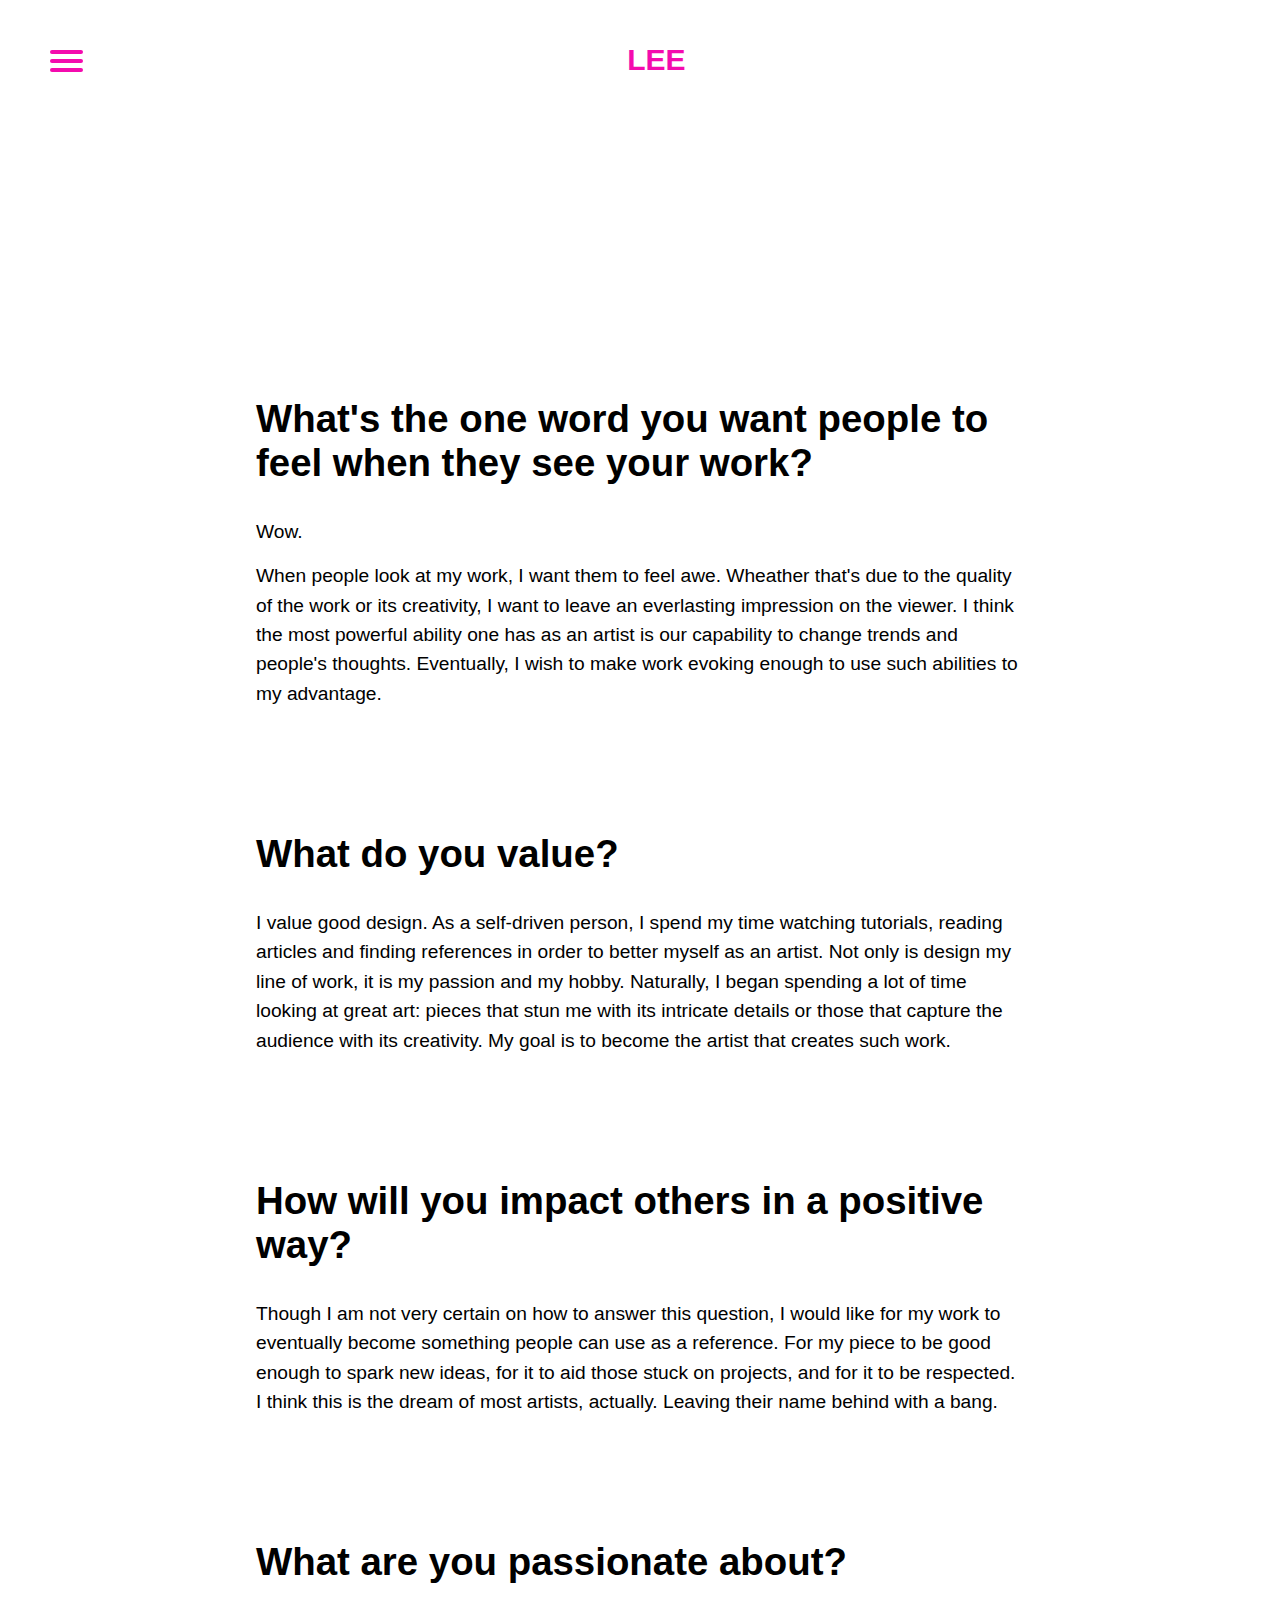
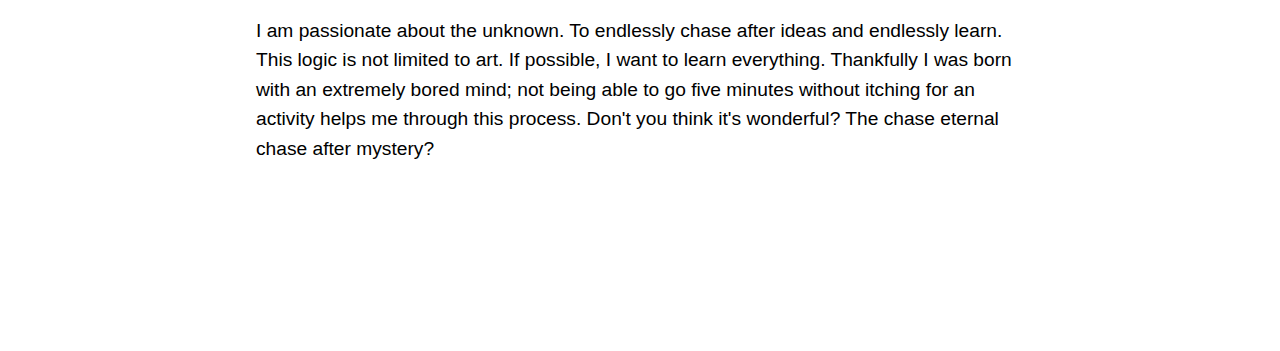
<file: index2.html>
<!DOCTYPE html>
<html>
  <head>
    <meta charset="UTF-8">
    <title>My Style</title>
    <link rel="stylesheet" type="text/css" href="mystyle.css">
    <meta http-equiv="Content-Type" content="text/html; charset=utf-8">
    <meta name="viewport" content="width=device-width, initial-scale=1.0">
    <link rel="stylesheet" type="text/css" href="style-responsive.css">

    <script src="https://ajax.googleapis.com/ajax/libs/jquery/3.3.1/jquery.min.js"></script>
    <script src="https://code.jquery.com/jquery-3.3.1.min.js"></script>

  </head>
  <body>

    <nav role="navigation">
      <div id="rest">
      <div id="menuToggle">
        <input type="checkbox" id="myCheck"  onclick="myFunction()">
        <span></span>
        <span></span>
        <span></span>
        <ul id="menu">
          <a href="index.html"><li>Home</li></a>
          <a href="index2.html"><li>Why</li></a>
          <a href="index3.html"><li>How</li></a>
          <a href="index4.html"><li>Emotions</li></a>
        </ul>
      </div>
    </div>
    </nav>
    <a href="index.html" class="name" id="logo">LEE</a>

    <div id="wrapper">
      <h2 class="first">What's the one word you want people to feel when they see your work?</h2>
      <p>Wow.</p>
      <p>When people look at my work, I want them to feel awe. Wheather that's due to the quality of the work or its creativity, I want to leave an everlasting impression on the viewer. I think the most powerful ability one has as an artist is our capability to change trends and people's thoughts.  Eventually, I wish to make work evoking enough to use such abilities to my advantage. </p>
      <h2>What do you value?</h2>
      <p>I value good design. As a self-driven person, I spend my time watching tutorials, reading articles and finding references in order to better myself as an artist. Not only is design my line of work, it is my passion and my hobby. Naturally, I began spending a lot of time looking at great art: pieces that stun me with its intricate details or those that capture the audience with its creativity.  My goal is to become the artist that creates such work.</p>
      <h2>How will you impact others in a positive way?</h2>
      <p>Though I am not very certain on how to answer this question, I would like for my work to eventually become something people can use as a reference. For my piece to be good enough to spark new ideas, for it to aid those stuck on projects, and for it to be respected. I think this is the dream of most artists, actually. Leaving their name behind with a bang.</p>
      <h2>What are you passionate about?</h2>
      <p>I am passionate about the unknown. To endlessly chase after ideas and endlessly learn. This logic is not limited to art. If possible, I want to learn everything. Thankfully I was born with an extremely bored mind; not being able to go five minutes without itching for an activity helps me through this process. Don't you think it's wonderful? The chase eternal chase after mystery?</p>
    </div>

</body>
<script src="main.js"></script>
</html>
</file>
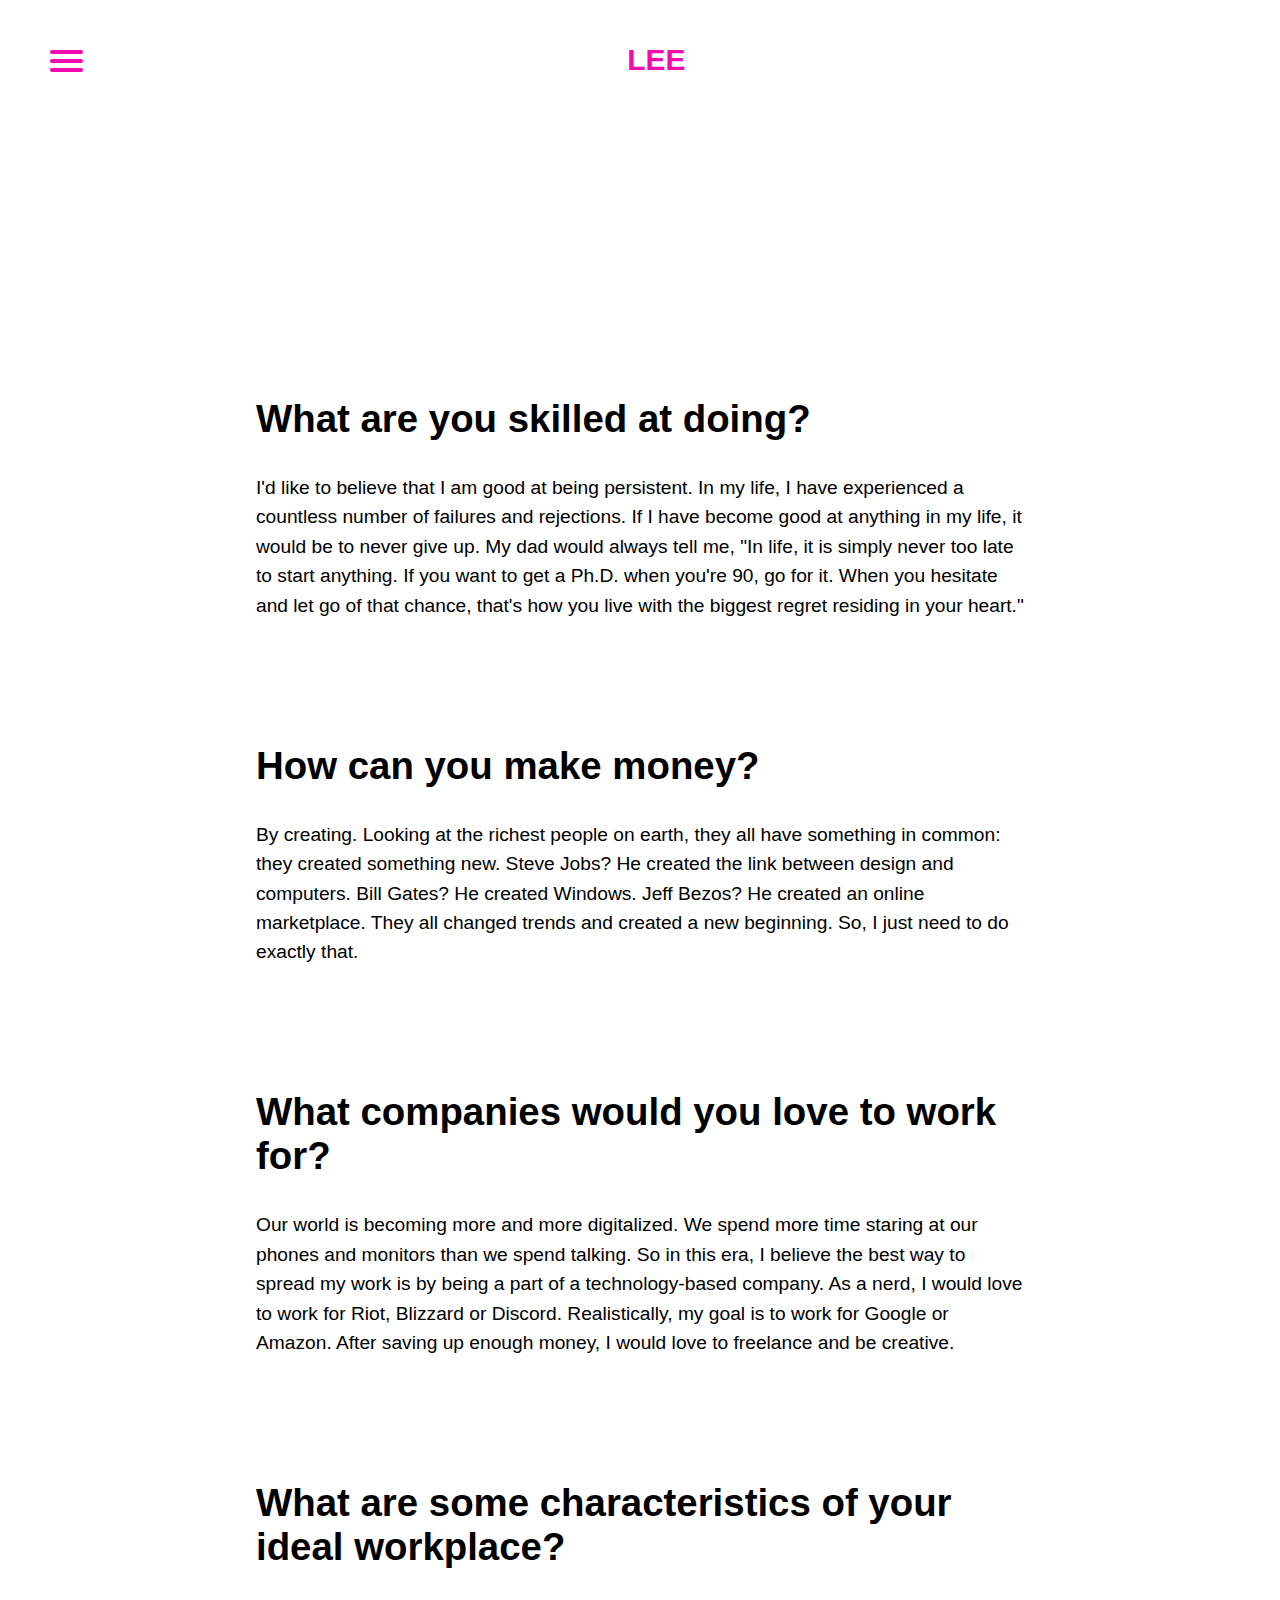
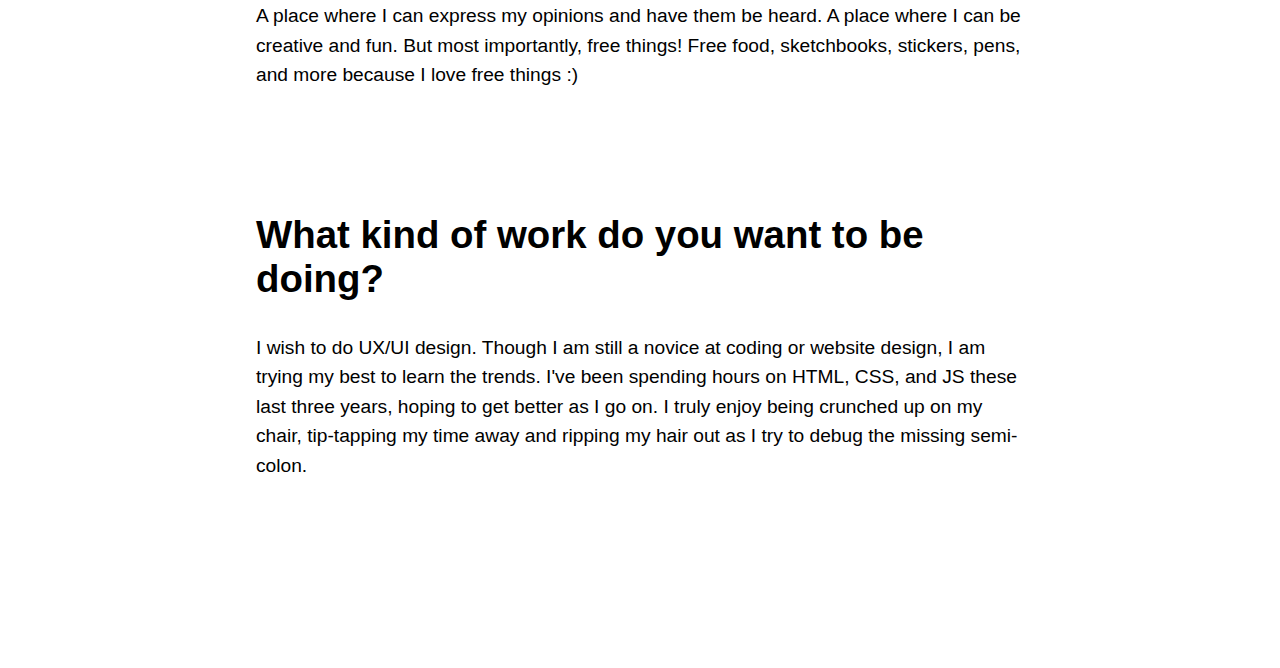
<file: index3.html>
<!DOCTYPE html>
<html>
  <head>
    <meta charset="UTF-8">
    <title>My Style</title>
    <link rel="stylesheet" type="text/css" href="mystyle.css">
    <meta http-equiv="Content-Type" content="text/html; charset=utf-8">
    <meta name="viewport" content="width=device-width, initial-scale=1.0">
    <link rel="stylesheet" type="text/css" href="style-responsive.css">
    <script src="//cdnjs.cloudflare.com/ajax/libs/jquery/2.1.3/jquery.min.js"></script>
    <script src="main.js"></script>
  </head>
  <body>

    <nav role="navigation">
      <div id="rest">
      <div id="menuToggle">
        <input type="checkbox" id="myCheck"  onclick="myFunction()">
        <span></span>
        <span></span>
        <span></span>
        <ul id="menu">
          <a href="index.html"><li>Home</li></a>
          <a href="index2.html"><li>Why</li></a>
          <a href="index3.html"><li>How</li></a>
          <a href="index4.html"><li>Emotions</li></a>
        </ul>
      </div>
    </div>
    </nav>
    <a href="index.html" class="name" id="logo">LEE</a>

    <div id="wrapper">
      <h2 class="first">What are you skilled at doing?</h2>
      <p>I'd like to believe that I am good at being persistent. In my life, I have experienced a countless number of failures and rejections. If I have become good at anything in my life, it would be to never give up. My dad would always tell me, "In life, it is simply never too late to start anything. If you want to get a Ph.D. when you're 90, go for it. When you hesitate and let go of that chance, that's how you live with the biggest regret residing in your heart."</p>
      <h2>How can you make money?</h2>
      <p>By creating. Looking at the richest people on earth, they all have something in common: they created something new. Steve Jobs? He created the link between design and computers. Bill Gates? He created Windows. Jeff Bezos? He created an online marketplace. They all changed trends and created a new beginning. So, I just need to do exactly that.</p>
      <h2>What companies would you love to work for?</h2>
      <p>Our world is becoming more and more digitalized. We spend more time staring at our phones and monitors than we spend talking. So in this era, I believe the best way to spread my work is by being a part of a technology-based company. As a nerd, I would love to work for Riot, Blizzard or Discord. Realistically, my goal is to work for Google or Amazon. After saving up enough money, I would love to freelance and be creative. </p>
      <h2>What are some characteristics of your ideal workplace?</h2>
      <p>A place where I can express my opinions and have them be heard. A place where I can be creative and fun. But most importantly, free things! Free food, sketchbooks, stickers, pens, and more because I love free things :)</p>
      <h2>What kind of work do you want to be doing?</h2>
      <p>I wish to do UX/UI design. Though I am still a novice at coding or website design, I am trying my best to learn the trends. I've been spending hours on HTML, CSS, and JS these last three years, hoping to get better as I go on. I truly enjoy being crunched up on my chair, tip-tapping my time away and ripping my hair out as I try to debug the missing semi-colon.</p>
    </div>
</body>
</html>
</file>
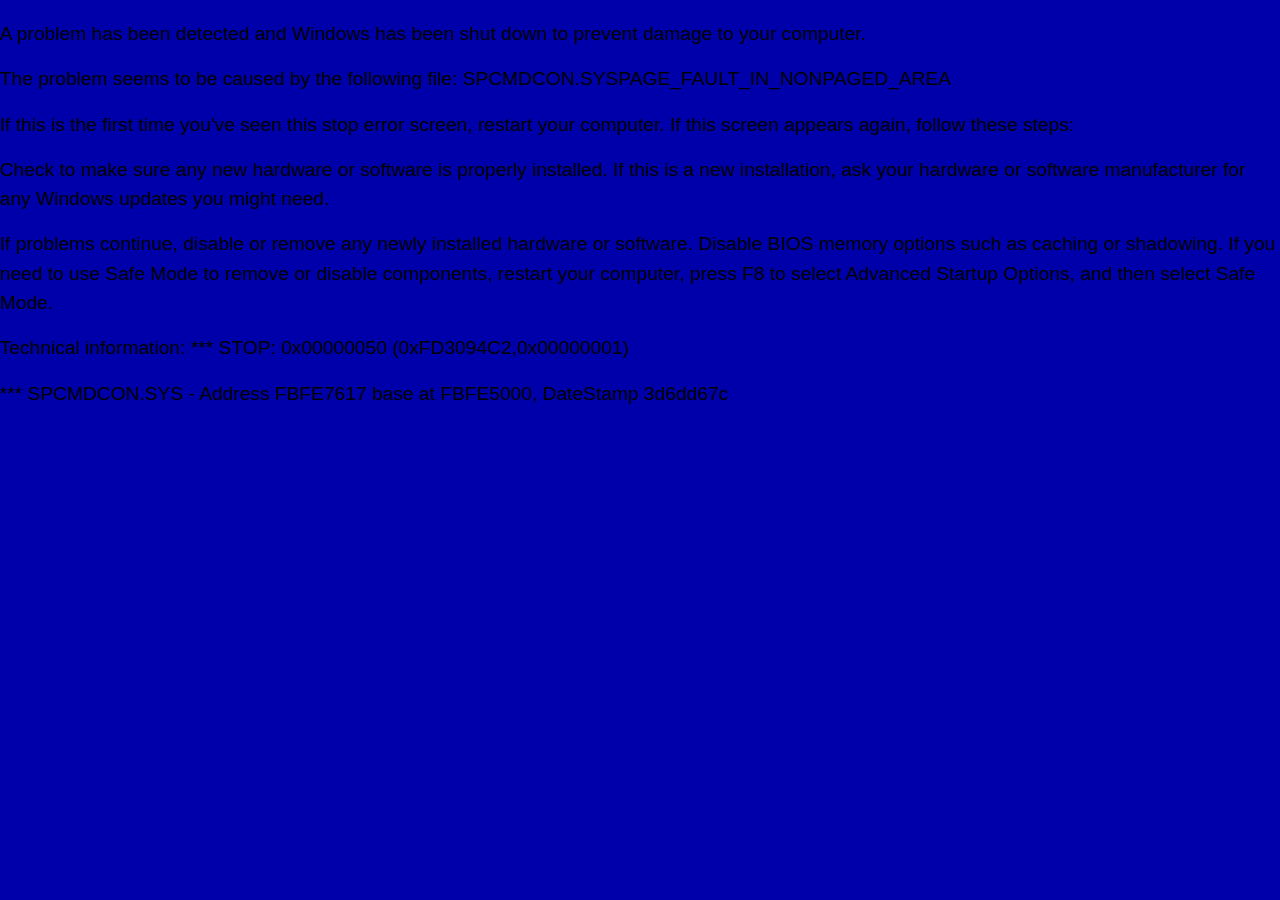
<file: index4-1.html>
<!DOCTYPE html>
<html>
  <head>
    <meta charset="UTF-8">
    <title>My Style</title>
    <link rel="stylesheet" type="text/css" href="mystyle.css">
    <meta http-equiv="Content-Type" content="text/html; charset=utf-8">
    <meta name="viewport" content="width=device-width, initial-scale=1.0">
    <link rel="stylesheet" type="text/css" href="style-responsive.css">

    </script>
    <script src="https://ajax.googleapis.com/ajax/libs/jquery/2.1.1/jquery.min.js"></script>

  </head>
  <body class="blue">
    <div id="wot">
    <p id="bsod">A problem has been detected and Windows has been shut down to prevent damage to your computer.</p>

<p id="bsod">The problem seems to be caused by the following file: SPCMDCON.SYS</br>

<p id="bsod">PAGE_FAULT_IN_NONPAGED_AREA</p>

<p id="bsod">If this is the first time you've seen this stop error screen,
restart your computer. If this screen appears again, follow
these steps:</p>

<p id="bsod">Check to make sure any new hardware or software is properly installed.
If this is a new installation, ask your hardware or software manufacturer
for any Windows updates you might need.</p>

<p id="bsod">If problems continue, disable or remove any newly installed hardware
or software. Disable BIOS memory options such as caching or shadowing.
If you need to use Safe Mode to remove or disable components, restart
your computer, press F8 to select Advanced Startup Options, and then
select Safe Mode.</p>

<p id="bsod">Technical information:</p>

<p id="bsod">*** STOP: 0x00000050 (0xFD3094C2,0x00000001)</p>


<p id="bsod">*** SPCMDCON.SYS - Address FBFE7617 base at FBFE5000, DateStamp 3d6dd67c</p>
</div>

<a id="butt2" href="index4-2.html" class="mybutton bounce" >&#62;</a>

  </body>
      <script src="main.js"></script>
  </html>
</file>
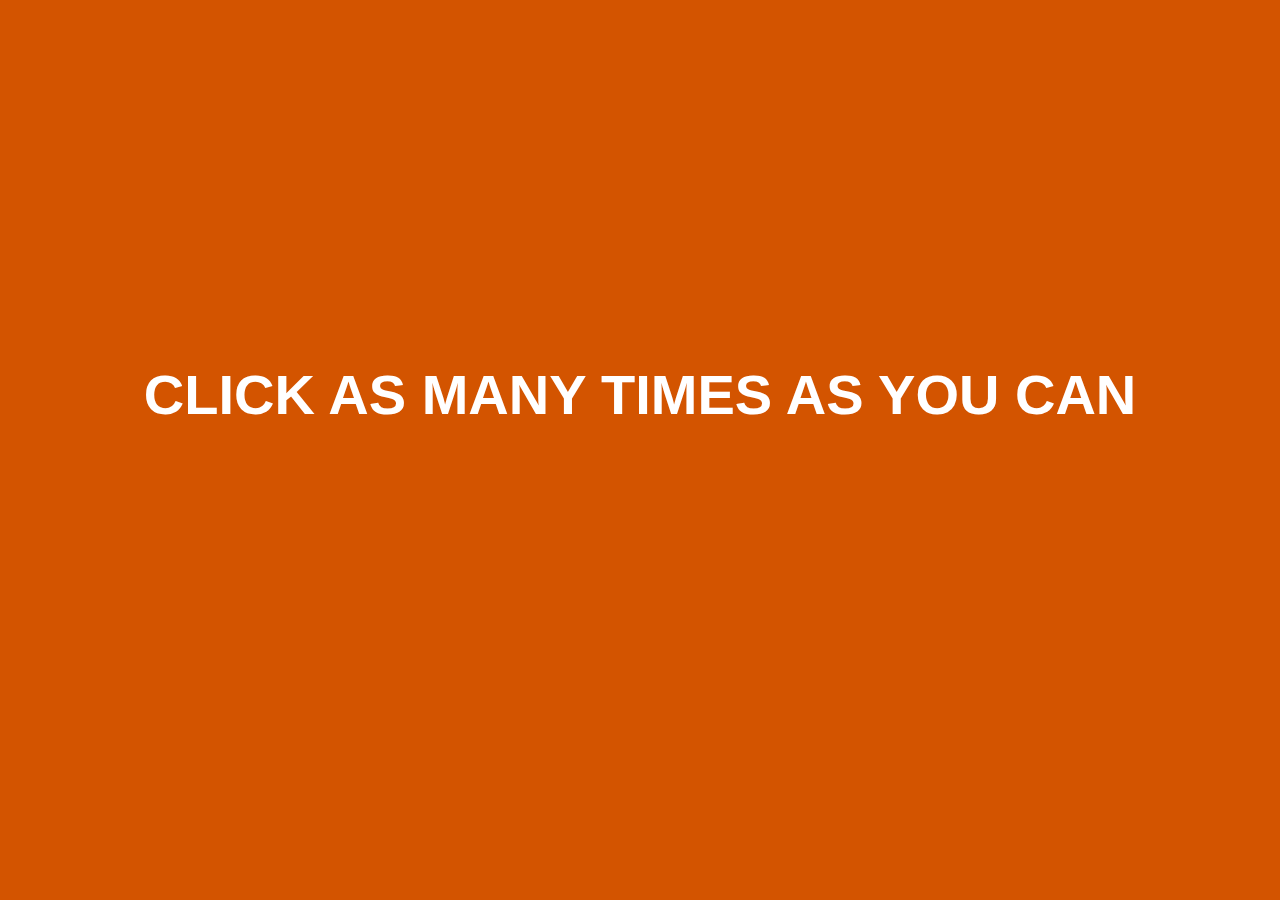
<file: index4-3.html>
<!DOCTYPE html>
<html id="gam">
  <head>
    <meta charset="UTF-8">
    <title>My Style</title>
    <link rel="stylesheet" type="text/css" href="mystyle.css">
    <meta http-equiv="Content-Type" content="text/html; charset=utf-8">
    <meta name="viewport" content="width=device-width, initial-scale=1.0">
    <link rel="stylesheet" type="text/css" href="style-responsive.css">

    <script src="https://ajax.googleapis.com/ajax/libs/jquery/2.1.1/jquery.min.js"></script>
    <script src="//cdnjs.cloudflare.com/ajax/libs/jquery/2.1.3/jquery.min.js"></script>
  </head>
  <body id="game">
    <main>
      <div class="display">
        <h1 class="start">Click as Many Times as You Can</h1>
        <h1 class="sub"></h1>
        <span id="reset" class="btn btn-default btn-lg" style="display: none;">Reset</span>
      </div>
    </main>

    <footer>
      <span class="timer noselect" style="display: none;">
        10
      </span>

    </footer>

    <a id="butt3" href="index4.html" class="mybutton bounce" >&#62;</a>

</body>
    <script src="main.js"></script>
</html>
</file>
<file: mystyle.css>
body{
  margin: 0;
  padding: 0;
  background: white;
  color: #cdcdcd;
  font-family: "Avenir Next", "Avenir", sans-serif;
}

a{
  text-decoration: none;
  color: #232323;
  transition: color 0.3s ease;
}

a:hover{
  color: #F40BAE;
}

nav{
  max-width: 30vw;
  margin-top:-27px;
}

#menuToggle{
  display: block;
  position: relative;
  top: 50px;
  left: 50px;
  position: fixed;

  z-index: 1;

  -webkit-user-select: none;
  user-select: none;
}

#menuToggle input{
  display: block;
  width: 40px;
  height: 32px;
  position: absolute;
  top: -7px;
  left: -5px;

  cursor: pointer;

  opacity: 0;
  z-index: 2;

  -webkit-touch-callout: none;
}

#menuToggle span{
  display: block;
  width: 33px;
  height: 4px;
  margin-bottom: 5px;
  position: relative;

  background:white;
  border-radius: 3px;

  z-index: 1;

  transform-origin: 4px 0px;

  transition: transform 0.5s cubic-bezier(0.77,0.2,0.05,1.0),
              background 0.5s cubic-bezier(0.77,0.2,0.05,1.0),
              opacity 0.55s ease;
}

#rest span{
  background:#F40BAE;
}

#menuToggle span:first-child{
  transform-origin: 0% 0%;
}

#menuToggle span:nth-last-child(2){
  transform-origin: 0% 100%;
}

#menuToggle input:checked ~ span{
  opacity: 1;
  transform: rotate(45deg) translate(-2px, -1px);
  background: #232323;
}

#menuToggle input:checked ~ span:nth-last-child(3){
  opacity: 0;
  transform: rotate(0deg) scale(0.2, 0.2);
}

#menuToggle input:checked ~ span:nth-last-child(2){
  transform: rotate(-45deg) translate(0, -1px);
}

#menu{
  position: absolute;
  width: 300px;
  height: 100vw;
  margin: -100px 0 0 -50px;
  padding: 50px;
  padding-top: 125px;
  background: #ededed;
  list-style-type: none;
  -webkit-font-smoothing: antialiased;
  transform-origin: 0% 0%;
  transform: translate(-100%, 0);
  transition: transform 0.5s cubic-bezier(0.77,0.2,0.05,1.0);
  position: fixed;
}

#menu li{
  padding: 10px 0;
  font-size: 22px;
}


#menuToggle input:checked ~ ul{
  transform: none;
}

#menuToggle input:checked ~ #wrapper{
  font-size: 100px;
}

/*main page*/

#box{
  width: 100%;
  height:100%;
  margin: 0;
  padding: 0;
  display:block;
  overflow: auto;
  background-color:#F40BAE;
  position: absolute;

}

.name{
  font-size: 30px;
  font-weight: bold;
  color:white;
  margin-left: 49%;
  display:block;
  max-width:0vw;
  margin-top:70px;
}

#logo{
  color:#F40BAE;
}

.name:hover{
  color:#341D89;
}

#logo:hover{
  color:#341D89;
}

.heads{
  font-size: 8vw;
  font-weight: bold;
  color:white;
  text-align: center;
  margin-top:15vw;
  margin-bottom: -0.1vw;
}

.typewrite, #heads2{
  color:white;
  margin-top:-1px;
}

.typewrite:hover{
  color: white;
  cursor:text;
}

#wrapper{
  width: 60vw;
  padding:15vw;
  margin:0 auto;
}

h2{
  font-size: 3vw;
  text-align: left;
  font-weight: bold;
  color:black;
  margin-top:10vw;
  margin-bottom: 1vw;
}

p{
  color:black;
  font-size:1.5vw;
  text-align: left;
  display: inline-block;
  margin-bottom: -2vw;
  line-height: 2.3vw;
}

#black{
  color:black;
  width:60vw;
  margin:0 auto;
  margin-top:13vw;
  line-height: 9vw;
}


/*loading screen*/

#progressbar{
  height: 26px;
  position: absolute;
  left: 50%;
  top: 50%;
  width: 200px;
  background: #F40BAE;
  border-radius: 10px;
  margin: -20px 0 0 -100px;
  padding: 2px;
}

#loading{
  transition: all 500ms ease;
  height: 20px;
  width: calc(90% - 10px);
  border-radius: 8px;
  background: white;
  position: absolute;
  margin: 3px;
  display: inline-block;
  animation: load 15s ease;
}

#load{
  font-weight: bold;
  text-align: center;
  margin-top: -30px;
}

/*side button*/

@keyframes load{
  0%{
    width: 2%;
  }
  10%{
    width: 10%;
  }
}

@-webkit-keyframes bounceRight {
  0%,
  20%,
  50%,
  80%,
  100% {
    -webkit-transform: translateX(0);
    transform: translateX(0);
  }
  40% {
    -webkit-transform: translateX(-30px);
    transform: translateX(-30px);
  }
  60% {
    -webkit-transform: translateX(-15px);
    transform: translateX(-15px);
  }
}
@-moz-keyframes bounceRight {
  0%,
  20%,
  50%,
  80%,
  100% {
    transform: translateX(0);
  }
  40% {
    transform: translateX(-30px);
  }
  60% {
    transform: translateX(-15px);
  }
}
@keyframes bounceRight {
  0%,
  20%,
  50%,
  80%,
  100% {
    -ms-transform: translateX(0);
    transform: translateX(0);
  }
  40% {
    -ms-transform: translateX(-30px);
    transform: translateX(-30px);
  }
  60% {
    -ms-transform: translateX(-15px);
    transform: translateX(-15px);
  }
}

  .bounce {
    -webkit-animation: bounceRight 2s infinite;
    animation: bounceRight 2s infinite;
  }

  .mybutton{
    font-size: 10vw;
    font-weight: bolder;
    color:#F40BAE;
    margin-top:-20vw;
    margin-right: 6vw;
    float:right;
  }

  .mybutton:hover{
    color: #341D89;
  }

  #butt{
    margin-top:18vw;
  }

  #butt2{
    margin-top:22vw;
  }

  #butt3{
    margin-top:27vw;
    display:none;
  }

/*blue screen*/

.blue {
  margin: 0;
  background-color: #00A;
  color: #fff;
  font-size: 20px;

  user-select: none;
  cursor: default;

}
pre {
  margin: 0 auto;
  display: inline-block;
  font-size: 1em;
  font-family: Consolas, "Lucida Console", "Courier New";

  position: fixed;
  top:50%;
  left:50%;
}

/*game*/

#game {
  background-color: #d35400;
  padding: 0;
  margin: 0;
  color: #FFF;
  font: 14px "Helvetica Neue", Arial, Helvetica, Geneva, sans-serif;
  line-height: 1.5em;
  text-align: center;
  height: 100%;
  position: relative;
  overflow: hidden;
  cursor: pointer;
}

.display {
  height: 33%;
  position: absolute;
  top: 0;
  left: 0;
  bottom: 60px;
  right: 0;
  margin: auto auto;
  -webkit-user-select: none;
  -moz-user-select: none;
  -ms-user-select: none;
  user-select: none;
}

.start {
  font-size: 400%;
  text-transform: uppercase;
  margin-top:30vw;
}

.sub {
  font-size: 200%;
  margin-bottom: 10vw;
}

footer {
  position: absolute;
  bottom: 0;
  left: 0;
  right: 0;
  line-height: 60px;
}

.author-information {
  position: absolute;
  left: 0;
  bottom: 0;
  height: 60px;
  padding-left: 30px;
  font-size: 150%;
  color: #ffffff;
  text-decoration: none;
  transition: color 0.5s ease;
}

a.author-information:hover {
  color: rgba(255, 255, 255, 0.3);
  transition: color 0.5s ease;
  text-decoration: none;
}

.timer {
  position: absolute;
  right: 25px;
  bottom: 10px;
  height: 70px;
  padding-left: 27px;
  font-size: 600%;
  margin-top:-60vw;
}

#reset {
  background-color: rgba(255, 255, 255, 0.3);
  color: rgba(255, 255, 255, 0.8);
  font-size: 200%;
  padding: 10px;
  margin-top:10vw;
}

#reset:hover {
  background-color: rgba(255, 255, 255, 0.6);
  cursor: pointer;
}

.noselect {
  -webkit-touch-callout: none;
  -webkit-user-select: none;
  -khtml-user-select: none;
  -moz-user-select: none;
  -ms-user-select: none;
  user-select: none;
}

@media (min-width: 992px) {
  .title {
    font-size: 900%;
  }
  .sub {
    font-size: 300%;
  }
}






#wrapper.horizTranslate {
  -webkit-font-smoothing: antialiased;
  transform-origin: 0% 0%;
  transform: translate(15%, 0%);
  transition: transform 0.5s cubic-bezier(0.77,0.2,0.05,1.0);
}

#wrapper.horizTranslateb {
  -webkit-font-smoothing: antialiased;
  transform-origin: 0% 0%;
  transform: translate(0%, 0%);
  transition: transform 0.5s cubic-bezier(0.77,0.2,0.05,1.0);
}
</file>
<file: style-responsive.css>
@media (min-width: 320px) and (max-width: 579px) {

body{
  margin: 0;
  padding: 0;
  background: white;
  color: #cdcdcd;
  font-family: "Avenir Next", "Avenir", sans-serif;
}

a{
  text-decoration: none;
  color: #232323;
  transition: color 0.3s ease;
}

a:hover{
  color: #F40BAE;
}

nav{
  max-width: 30vw;
  margin-top:-27px;
}

#menuToggle{
  display: block;
  position: relative;
  top: 65px;
  left: 50px;


  z-index: 1;

  -webkit-user-select: none;
  user-select: none;
}

#menuToggle input{
  display: block;
  width: 40px;
  height: 32px;
  position: absolute;
  top: -7px;
  left: -5px;

  cursor: pointer;

  opacity: 0;
  z-index: 2;

  -webkit-touch-callout: none;
}

#menuToggle span{
  display: block;
  width: 33px;
  height: 4px;
  margin-bottom: 5px;
  position: relative;

  background:white;
  border-radius: 3px;

  z-index: 1;

  transform-origin: 4px 0px;

  transition: transform 0.5s cubic-bezier(0.77,0.2,0.05,1.0),
              background 0.5s cubic-bezier(0.77,0.2,0.05,1.0),
              opacity 0.55s ease;
}

#rest span{
  background:#F40BAE;
}

#menuToggle span:first-child{
  transform-origin: 0% 0%;
}

#menuToggle span:nth-last-child(2){
  transform-origin: 0% 100%;
}

#menuToggle input:checked ~ span{
  opacity: 1;
  transform: rotate(45deg) translate(-2px, -1px);
  background: #232323;
}

#menuToggle input:checked ~ span:nth-last-child(3){
  opacity: 0;
  transform: rotate(0deg) scale(0.2, 0.2);
}

#menuToggle input:checked ~ span:nth-last-child(2){
  transform: rotate(-45deg) translate(0, -1px);
}

#menu{
  position: absolute;
  width: 300px;
  height: 100%;
  margin: -100px 0 0 -50px;
  padding: 50px;
  padding-top: 125px;
  background: #ededed;
  list-style-type: none;
  -webkit-font-smoothing: antialiased;
  transform-origin: 0% 0%;
  transform: translate(-100%, 0);
  transition: transform 0.5s cubic-bezier(0.77,0.2,0.05,1.0);
  position: fixed;
}

#menu li{
  padding: 10px 0;
  font-size: 22px;
}


#menuToggle input:checked ~ ul{
  transform: none;
}

#menuToggle input:checked ~ #wrapper{
  font-size: 100px;
}

/*main page*/

#box{
  width: 100%;
  height:105%;
  margin: 0;
  padding: 0;
  display:block;
  overflow: auto;
  background-color:#F40BAE;
  position: absolute;

}

.name{
  font-size: 30px;
  font-weight: bold;
  color:white;
  margin-left: 46%;
  display:block;
  max-width:0vw;
  margin-top:30px;
}

#logo{
  color:#F40BAE;
}

.name:hover{
  color:#341D89;
}

#logo:hover{
  color:#341D89;
}

.heads{
  font-size: 10vw;
  font-weight: bold;
  color:white;
  text-align: center;
  margin-top:55vw;
  margin-bottom: -0.1vw;
}

.typewrite, #heads2{
  color:white;
  margin-top:-1px;
}

.typewrite:hover{
  color: white;
  cursor:text;
}

#wrapper{
  width: 70vw;
  padding:15vw;
  margin:0 auto;
}

h2{
  font-size: 5vw;
  text-align: left;
  font-weight: bold;
  color:black;
  margin-top:10vw;
  margin-bottom: 1vw;
}

p{
  color:black;
  font-size:3vw;
  text-align: left;
  display: inline-block;
  line-height: 5vw;
}

#black{
  color:black;
  width:60vw;
  margin:0 auto;
  margin-top:60vw;
  line-height: 9vw;
  font-size: 30px;
}


/*loading screen*/

#progressbar{
  height: 26px;
  position: absolute;
  left: 50%;
  top: 50%;
  width: 200px;
  background: #F40BAE;
  border-radius: 10px;
  margin: -20px 0 0 -100px;
  padding: 2px;
}

#loading{
  transition: all 500ms ease;
  height: 20px;
  width: calc(90% - 10px);
  border-radius: 8px;
  background: white;
  position: absolute;
  margin: 3px;
  display: inline-block;
  animation: load 15s ease;
}

#load{
  font-weight: bold;
  text-align: center;
  margin-top: -30px;
}

/*side button*/

@keyframes load{
  0%{
    width: 2%;
  }
  10%{
    width: 10%;
  }
}

@-webkit-keyframes bounceRight {
  0%,
  20%,
  50%,
  80%,
  100% {
    -webkit-transform: translateX(0);
    transform: translateX(0);
  }
  40% {
    -webkit-transform: translateX(-30px);
    transform: translateX(-30px);
  }
  60% {
    -webkit-transform: translateX(-15px);
    transform: translateX(-15px);
  }
}
@-moz-keyframes bounceRight {
  0%,
  20%,
  50%,
  80%,
  100% {
    transform: translateX(0);
  }
  40% {
    transform: translateX(-30px);
  }
  60% {
    transform: translateX(-15px);
  }
}
@keyframes bounceRight {
  0%,
  20%,
  50%,
  80%,
  100% {
    -ms-transform: translateX(0);
    transform: translateX(0);
  }
  40% {
    -ms-transform: translateX(-10px);
    transform: translateX(-10px);
  }
  60% {
    -ms-transform: translateX(-5px);
    transform: translateX(-5px);
  }
}

  .bounce {
    -webkit-animation: bounceRight 2s infinite;
    animation: bounceRight 2s infinite;
  }

  .mybutton{
    font-size: 20vw;
    font-weight: bolder;
    color:#F40BAE;
    margin-top:-20vw;
    margin-right: 6vw;
    float:right;
  }

  .mybutton:hover{
    color: #341D89;
  }

  #butt0{
    margin-top:-100px;
  }
  
  #butt{
    margin-top:210px;
  }

  #butt2{
    margin-top:-300px;
  }

  #butt3{
    margin-top:270px;
    display:none;
  }

/*blue screen*/

.blue {
  margin: 0;
  background-color: #00A;
  color: #fff;
  font-size: 20px;

  user-select: none;
  cursor: default;

}

#wot{
  margin-top:25%;
  margin-left: 8%;
}

#bsod {
  width: 300px;
  color:white;
  margin: 0 auto;
  display: inline-block;
  font-size: 0.6em;
  margin-top:1.2vw;
  line-height: 1.2;
  font-family: Consolas, "Lucida Console", "Courier New";
}

/*game*/

#game {
  background-color: #d35400;
  padding: 0;
  margin: 0;
  color: #FFF;
  font: 14px "Helvetica Neue", Arial, Helvetica, Geneva, sans-serif;
  line-height: 1.5em;
  text-align: center;
  height: 100%;
  position: relative;
  overflow: hidden;
  cursor: pointer;
}

.display {
  height: 33%;
  position: absolute;
  top: 0;
  left: 0;
  bottom: 60px;
  right: 0;
  margin: auto auto;
  -webkit-user-select: none;
  -moz-user-select: none;
  -ms-user-select: none;
  user-select: none;
}

.start {
  font-size: 40px;
  text-transform: uppercase;
  margin-top:300px;
  line-height: 50px;
}

.sub {
  font-size: 200%;
  margin-bottom: 10vw;
}

footer {
  position: absolute;
  bottom: 0;
  left: 0;
  right: 0;
  line-height: 60px;
}

.author-information {
  position: absolute;
  left: 0;
  bottom: 0;
  height: 60px;
  padding-left: 30px;
  font-size: 150%;
  color: #ffffff;
  text-decoration: none;
  transition: color 0.5s ease;
}

a.author-information:hover {
  color: rgba(255, 255, 255, 0.3);
  transition: color 0.5s ease;
  text-decoration: none;
}

.timer {
  position: absolute;
  right: 25px;
  bottom: 10px;
  height: 70px;
  padding-left: 27px;
  font-size: 600%;
  margin-top:-60vw;
}

#reset {
  background-color: rgba(255, 255, 255, 0.3);
  color: rgba(255, 255, 255, 0.8);
  font-size: 200%;
  padding: 10px;
  margin-top:10vw;
}

#reset:hover {
  background-color: rgba(255, 255, 255, 0.6);
  cursor: pointer;
}

.noselect {
  -webkit-touch-callout: none;
  -webkit-user-select: none;
  -khtml-user-select: none;
  -moz-user-select: none;
  -ms-user-select: none;
  user-select: none;
}

@media (min-width: 992px) {
  .title {
    font-size: 900%;
  }
  .sub {
    font-size: 300%;
  }
}

}
</file>
